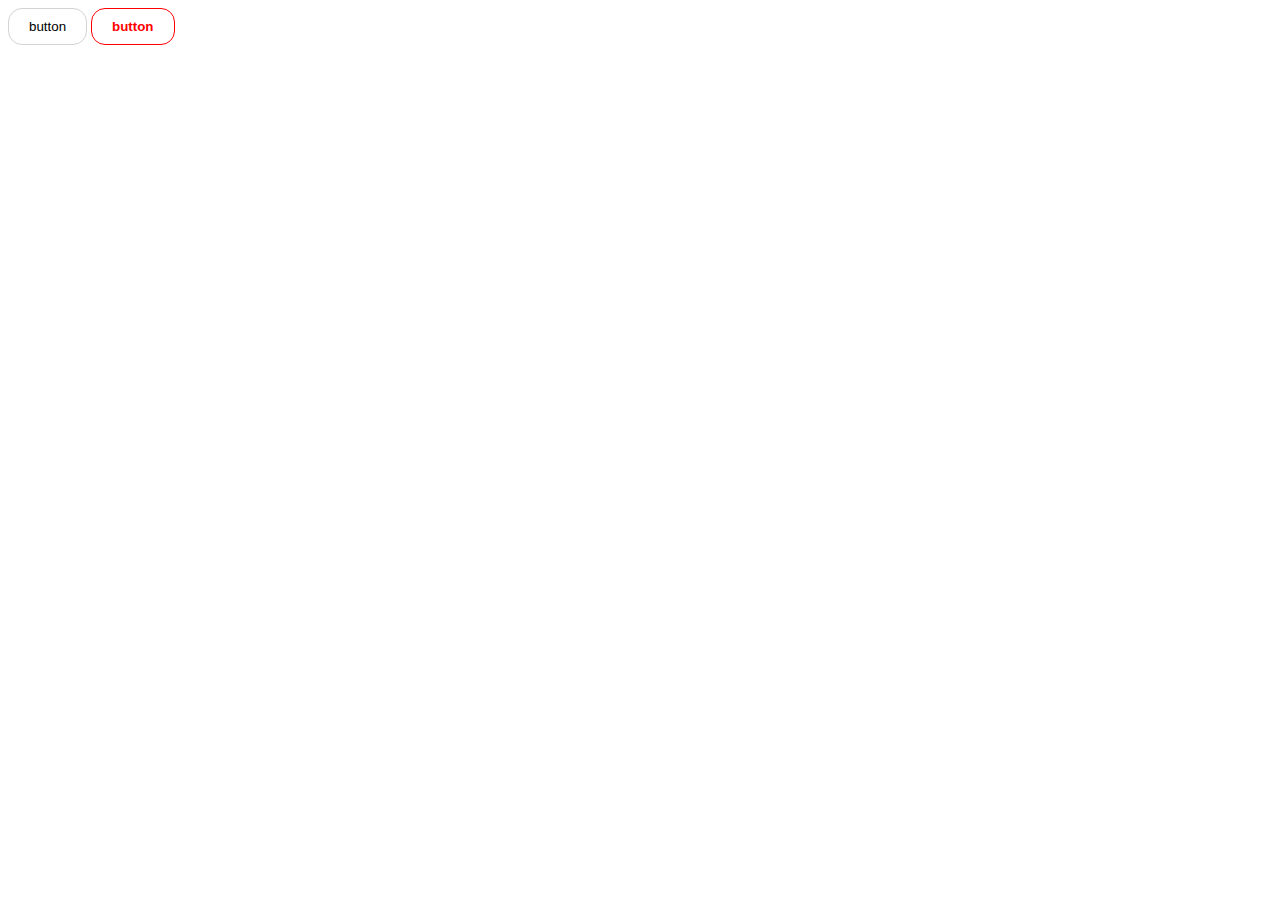
<file: index.html>
<!DOCTYPE html>
<html lang="en">
  <head>
    <meta charset="UTF-8" />
    <meta http-equiv="X-UA-Compatible" content="IE=edge" />
    <meta name="viewport" content="width=device-width, initial-scale=1.0" />
    <link rel="stylesheet" href="./main.css" />
    <title>Document</title>
  </head>
  <body>
    <button class="btn">button</button>
    <button class="btn-1">button</button>
  </body>
</html>
</file>
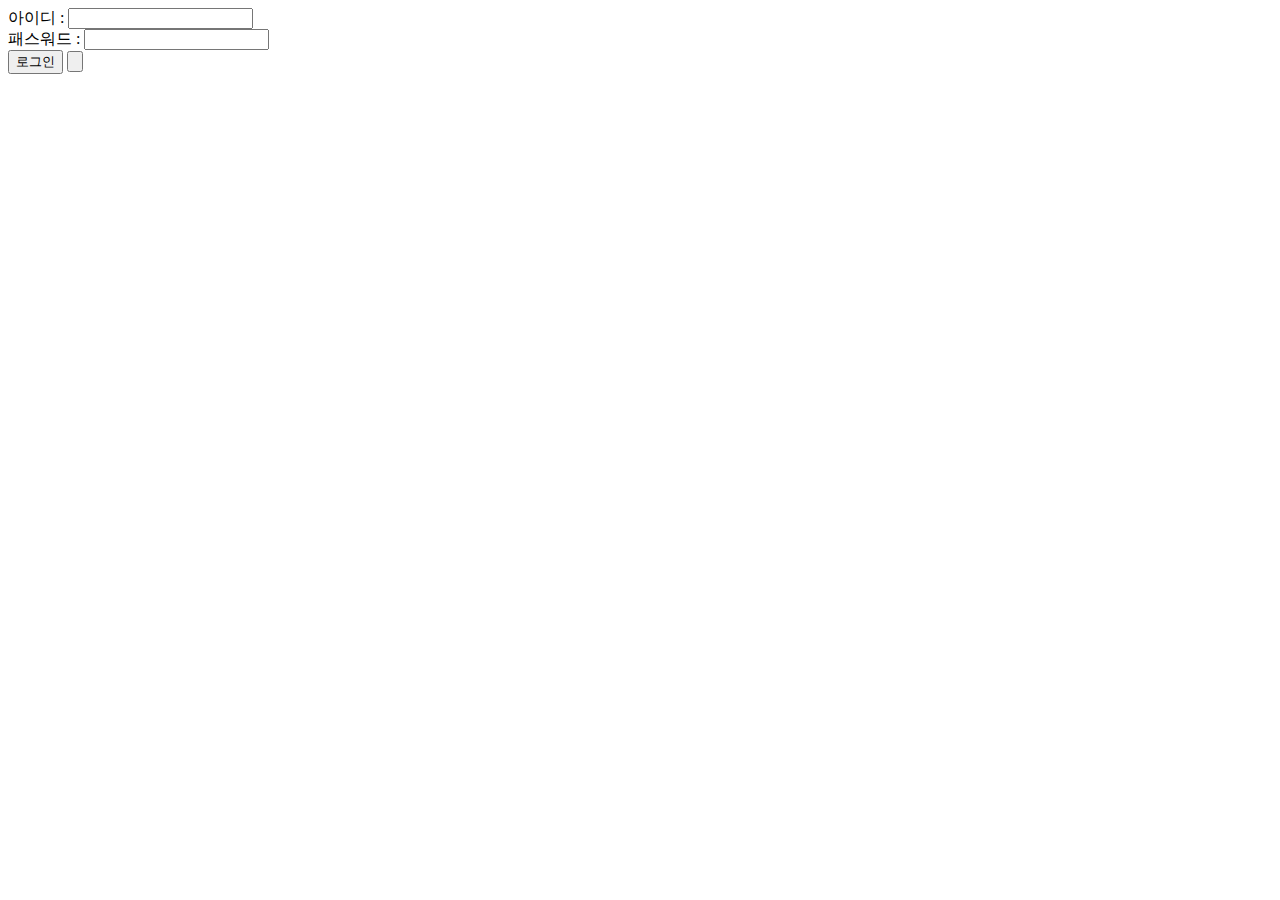
<file: instargram/index.html>
<!DOCTYPE html>
<html lang="en">
  <head>
    <meta charset="UTF-8" />
    <meta http-equiv="X-UA-Compatible" content="IE=edge" />
    <meta name="viewport" content="width=device-width, initial-scale=1.0" />
    <title>form tag</title>
    <link
      rel="stylesheet"
      href="https://cdnjs.cloudflare.com/ajax/libs/font-awesome/6.2.1/css/all.min.css"
      integrity="sha512-MV7K8+y+gLIBoVD59lQIYicR65iaqukzvf/nwasF0nqhPay5w/9lJmVM2hMDcnK1OnMGCdVK+iQrJ7lzPJQd1w=="
      crossorigin="anonymous"
      referrerpolicy="no-referrer"
    />
  </head>
  <!-- 
    get : url에 사용자가 입력한 정보가 포함됨
    post
   -->
  <body>
    <form action="./result.html" method="get">
      <div>아이디 : <input name="id" type="text" /></div>
      <div>패스워드 : <input name="password" type="password" /></div>
      <input type="submit" value="로그인" />
      <button>
        <span class="fa-solid fa-heart"></span
        ><svg xmlns="http://www.w3.org/2000/svg" viewBox="0 0 512 512">
          <!--! Font Awesome Pro 6.2.1 by @fontawesome - https://fontawesome.com License - https://fontawesome.com/license (Commercial License) Copyright 2022 Fonticons, Inc. -->
          <path
            d="M47.6 300.4L228.3 469.1c7.5 7 17.4 10.9 27.7 10.9s20.2-3.9 27.7-10.9L464.4 300.4c30.4-28.3 47.6-68 47.6-109.5v-5.8c0-69.9-50.5-129.5-119.4-141C347 36.5 300.6 51.4 268 84L256 96 244 84c-32.6-32.6-79-47.5-124.6-39.9C50.5 55.6 0 115.2 0 185.1v5.8c0 41.5 17.2 81.2 47.6 109.5z"
          />
        </svg>
      </button>
    </form>
  </body>
</html>
</file>
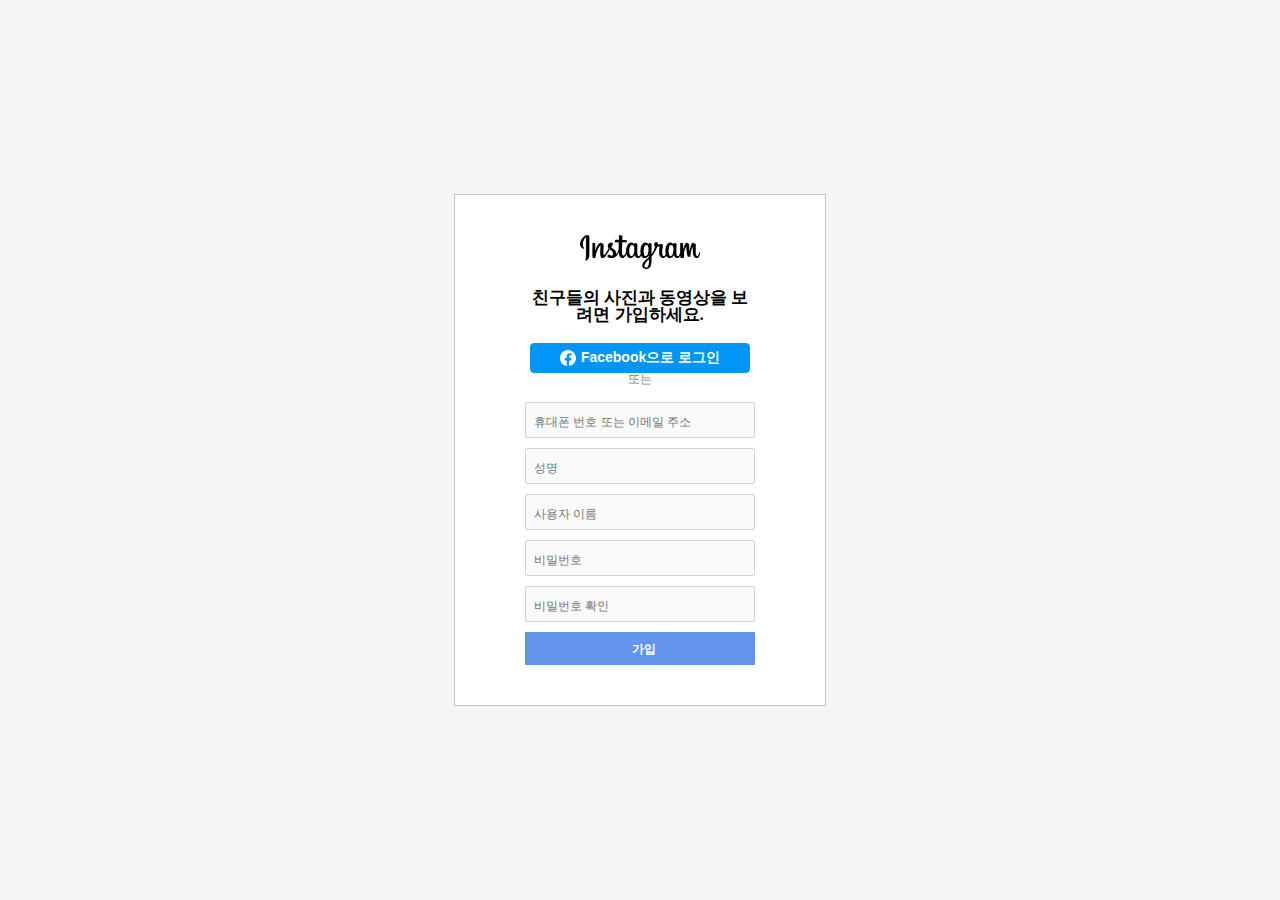
<file: instargram/register.html>
<!DOCTYPE html>
<html lang="en">
  <head>
    <meta charset="UTF-8" />
    <meta http-equiv="X-UA-Compatible" content="IE=edge" />
    <meta name="viewport" content="width=device-width, initial-scale=1.0" />
    <title>Document</title>

    <link rel="stylesheet" href="./css/register.css" />
    <link rel="stylesheet" href="./css/reset.css" />
  </head>
  <body>
    <div class="wrap">
      <section id="formSection">
        <div class="header">
          <img src="./img/Instagram.png" alt="Instagram" />
          <p class="heading">친구들의 사진과 동영상을 보려면 가입하세요.</p>
          <button class="facebook">
            <svg xmlns="http://www.w3.org/2000/svg" width="16" height="16" fill="currentColor" class="bi bi-facebook" viewBox="0 0 16 16">
              <path
                d="M16 8.049c0-4.446-3.582-8.05-8-8.05C3.58 0-.002 3.603-.002 8.05c0 4.017 2.926 7.347 6.75 7.951v-5.625h-2.03V8.05H6.75V6.275c0-2.017 1.195-3.131 3.022-3.131.876 0 1.791.157 1.791.157v1.98h-1.009c-.993 0-1.303.621-1.303 1.258v1.51h2.218l-.354 2.326H9.25V16c3.824-.604 6.75-3.934 6.75-7.951z"
              />
            </svg>
            <span style="margin-left: 5px">Facebook으로 로그인</span>
          </button>
        </divnav
        style="display: flex; height: 100%; align-items: center; justify-content: center">
            <span style="font-size: 12px; color: gray; font-weight: lighter">또는</span>
          </>
          <div><hr class="hr-style" /></div>
        </div>

        <form action="" class="form">
          <input class="input-style" type="text" placeholder="휴대폰 번호 또는 이메일 주소" required />
          <input class="input-style" type="text" placeholder="성명" required />
          <input class="input-style" type="text" placeholder="사용자 이름" required />
          <input class="input-style" type="text" placeholder="비밀번호" required />
          <input class="input-style" type="text" placeholder="비밀번호 확인" required />
          <input class="submit-style" type="submit" value="가입" />
        </form>
      </section>
    </div>
  </body>
</html>
</file>
<file: main.css>
.btn,
.btn-1 {
  padding: 10px 20px;
  cursor: pointer;
  background-color: inherit;
  border: 1px solid lightgray;
  border-radius: 14px;
}

.btn-1 {
  border: 1px solid red;
  color: red;
  font-weight: bold;
}
</file>
<file: instargram/css/register.css>
.wrap {
  width: 100vw;
  height: 100vh;
  background-color: whitesmoke;
  display: flex;
  justify-content: center;
  align-items: center;
}
#formSection {
  background-color: white;
  border: 1px solid #c6c6c6;
  height: auto;
  width: auto;
  max-width: 330px;
  min-width: 330px;
  padding: 40px 20px;
  text-align: center;
}

.header {
  display: flex;
  flex-direction: column;
  align-items: center;

  width: 220px;

  margin: 0 auto;
}

.heading {
  font-weight: bold;
  font-size: 17px;
  text-align: center;
  margin-top: 20px;
  margin-bottom: 20px;
}
.header img {
  width: auto;
  max-width: 120px;
}
.facebook {
  background-color: #0095f6;
  color: white;
  font-weight: bold;
  border: 1px solid #0095f6;
  width: 100%;
  border-radius: 4px;
  font-size: 14px;
  padding: 5px 9px;
  display: flex;
  justify-content: center;
  align-items: center;
}
.divider {
  display: grid;
  width: 260px;
  margin: 0 auto;
  grid-template-columns: 1fr 1fr 1fr;
  grid-template-rows: 1fr;
  margin-top: 20px;
  margin-bottom: 20px;
}
.hr-style {
  height: 1px;
  border: none;
  background-color: lightgray;
}
.form {
  width: 230px;
  margin: 0 auto;
  display: flex;
  flex-direction: column;
}
.input-style {
  padding: 9px 0 7px 8px;
  background-color: rgb(250, 250, 250);
  color: rgb(38, 38, 38);
  font-size: 16px;
  margin-bottom: 10px;
  border-radius: 2px;
  border: 1px solid lightgray;
}

.input-style::placeholder {
  font-size: 12px;
}

input:active,
input:focus {
  outline: none;
  border: 1px solid gray;
}

.submit-style {
  background-color: cornflowerblue;
  font-size: 12px;
  color: white;
  font-weight: bold;
  border: none;
  padding: 9px 0 7px 8px;
}
</file>
